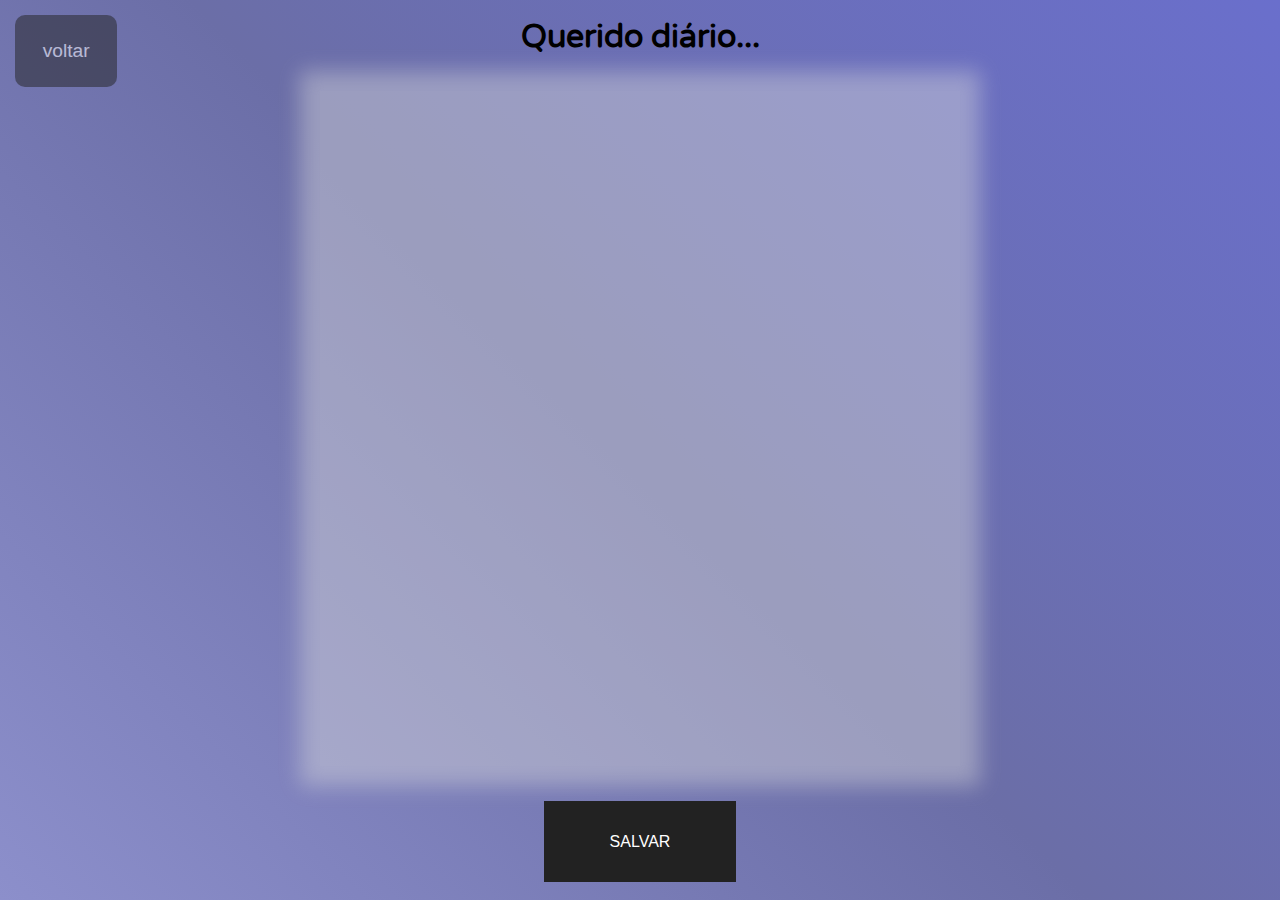
<file: TelaDiario.html>
<!DOCTYPE html>
<html lang="pt-br">
<head>
    <meta charset="UTF-8">
    <meta http-equiv="X-UA-Compatible" content="IE=edge">
    <meta name="viewport" content="width=device-width, initial-scale=1.0">

    <link rel="preconnect" href="https://fonts.googleapis.com">
    <link rel="preconnect" href="https://fonts.gstatic.com" crossorigin>
    <link href="https://fonts.googleapis.com/css2?family=Varela+Round&display=swap" rel="stylesheet">

    <link rel="stylesheet" href="css/TelaDiario.css">
    <title>Document</title>
</head>
<body>
    <button id="voltar">voltar</button>
    <h1 id="title">Querido diário...</h1>
    <textarea id="areaText"></textarea>
    <button id="salvar">salvar</button>
    <script src="js/diario.js"></script>
</body>
</html>
</file>
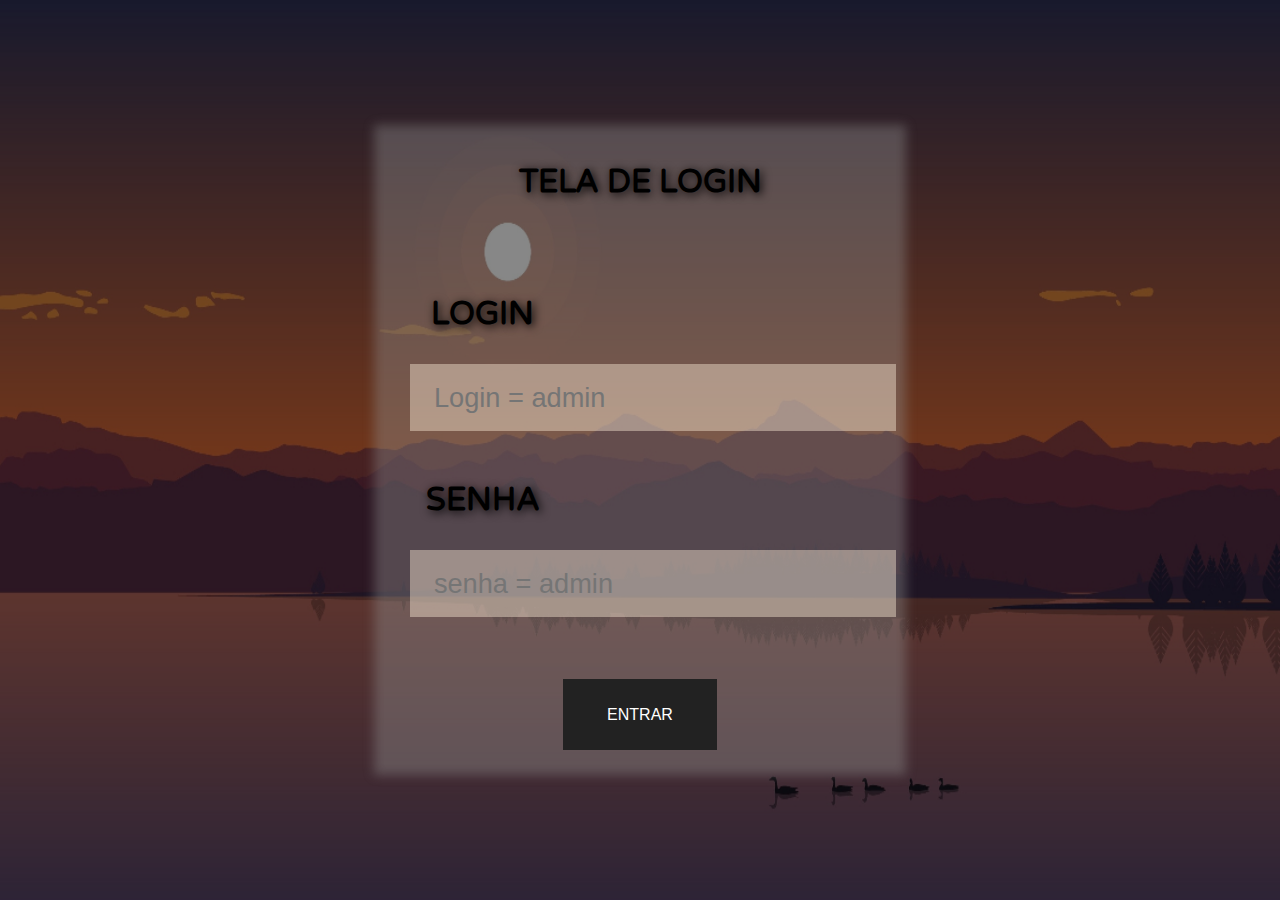
<file: telaLogin.html>
<!DOCTYPE html>
<html lang="pt-br">
<head>
    <meta charset="UTF-8">
    <meta http-equiv="X-UA-Compatible" content="IE=edge">
    <meta name="viewport" content="width=device-width, initial-scale=1.0">
    <link rel="stylesheet" href="css/TelaLogin.css">
    <link rel="preconnect" href="https://fonts.googleapis.com">
    <link rel="preconnect" href="https://fonts.gstatic.com" crossorigin>
    <link href="https://fonts.googleapis.com/css2?family=Varela+Round&display=swap" rel="stylesheet">
    <title>Document</title>
</head>
<body>
    <div class="background-login">
        <img class="background" src="img/background-login.jpg" alt="">
        <div class="filter"></div>
    </div>

    <div class="container">
        <h1 id="titleAreaLogin">Tela de login</h1>

        <div class="areaLogin">
            <div class="areaText">
                <h1 class="titleLoginSenha titleLogin">Login</h1>
                <input type="text" name="" id="login" placeholder="Login = admin">
            </div>

            <div class="areaText">
                <h1 class="titleLoginSenha titleSenha">Senha</h1>
                <input type="password" id="password" placeholder="senha = admin">
            </div>
        </div>

        <div id="areaBtn">
            <button class="acessar">entrar</button>
        </div>
    </div>
    <script src="js/login.js"></script>
</body>
</html>
</file>
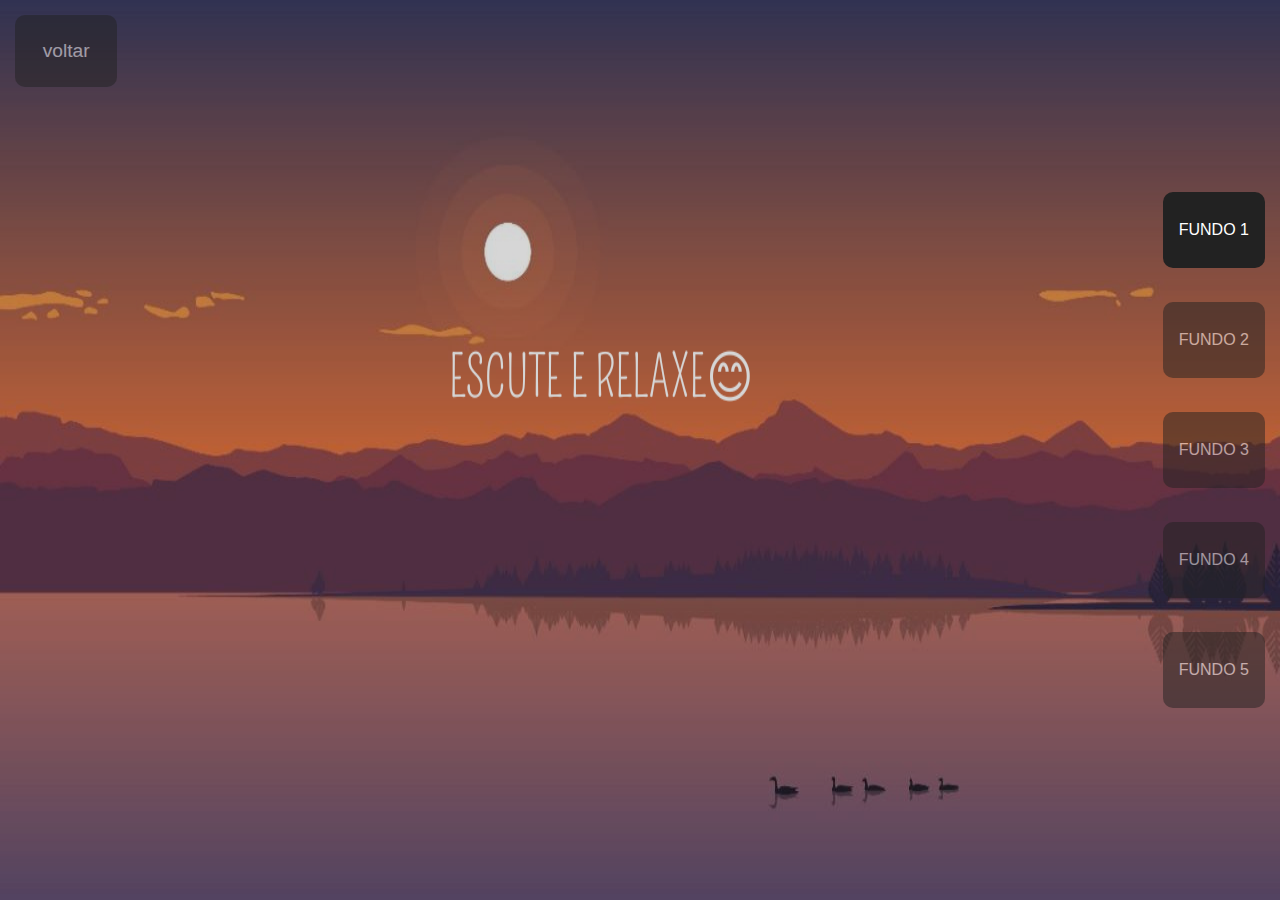
<file: telaMusic.html>
<!DOCTYPE html>
<html lang="pt-br">
<head>
    <meta charset="UTF-8">
    <meta http-equiv="X-UA-Compatible" content="IE=edge">
    <meta name="viewport" content="width=device-width, initial-scale=1.0">
    <link rel="stylesheet" href="css/TelaMusic.css">
    <link rel="preconnect" href="https://fonts.googleapis.com">
    <link rel="preconnect" href="https://fonts.gstatic.com" crossorigin>
    <link href="https://fonts.googleapis.com/css2?family=Varela+Round&display=swap" rel="stylesheet">
    <title>Document</title>
</head>
<body>
    <!-- <input type="text" name="" id="test"> -->
    <button id="voltar">voltar</button>
    <img alt="" class="back" src="#">

    <div class="menuMusic">
            <button id="btn1">Fundo 1</button>
            <button id="btn2">Fundo 2</button>
            <button id="btn3">Fundo 3</button>
            <button id="btn4">Fundo 4</button>
            <button id="btn5">fundo 5</button>
    </div>

    <script src="js/telaMusic.js"></script>
</body>
</html>
</file>
<file: css/TelaDiario.css>
*{
    padding: 0;
    margin: 0;
    box-sizing: border-box;
}

body{
    height: 100vh;
    background-image: linear-gradient(45deg, #8C8FCB, #6b6ea7, #6a6fcc);
    display: flex;
    justify-content: space-around;
    align-items: center;
    flex-direction: column;
    font-family: 'Varela Round', sans-serif;
}

/* estilizando botão voltar */
#voltar{
    top: 15px;
    left: 15px;
    position: absolute;
    height: 8%;
    width: 8%;
    font-size: 120%;
    background-color: #222;
    opacity: 50%;
    color: white;
    border: none;
    border-radius: 10px;
    transition: 500ms;
}

#voltar:hover{
    opacity: 100%;
    cursor: pointer;
    transform: scale(1.1);
}

/* estilizando a area de texto */
#areaText{
    resize: none;
    background-color: rgba(221, 221, 221, 0.418);
    height: 75%;
    width: 50%;
    padding: 20px;
    font-size: 100%;
    text-transform: uppercase;
    border: none;
    font-family: 'Varela Round', sans-serif;
    box-shadow: 0 0 20px 20px rgba(221, 221, 221, 0.418);
    transition: 500ms;
    cursor: auto;
}

#areaText:focus{
    outline: 0;
}

#areaText::-webkit-scrollbar{
    width: 10px;
    border-radius: 20px;
    cursor: pointer;
}

#areaText::-webkit-scrollbar-track{
    background: #ffffff52;
}

#areaText::-webkit-scrollbar-thumb{
    background-color: rgba(240, 204, 0, 0.63);
    border-radius: 20px;
}

/* estilizando o titulo */
#title{
    font-size: 200%;
}

/* estilizando botão salvar */
#salvar{
    text-transform: uppercase;
    font-size: 100%;
    height: 9%;
    width: 15%;
    background-color: #222;
    color: white;
    border: none;
    transition: 500ms;
}

#salvar:hover{
    background-color: #111;
    transform: scale(1.2);
    cursor: pointer;
}

                                            /* responsividade */

@media (min-width: 320px) and (max-width: 480px) {
    body{
        height: 93vh;
    }

    #voltar{
        width: 20%;
        height: 6%;
    }

    #title{
        font-size: 170%;
    }

    #areaText{
        width: 72%;
        height: 65%;
    }

    #salvar{
        height: 6%;
        width: 20%;
    }
}
</file>
<file: css/TelaLogin.css>
*{
    padding: 0;
    margin: 0;
    box-sizing: border-box;
}

body{
    height: 100vh;
    display: flex;
    align-items: center;
    justify-content: center;
    font-family: 'Varela Round', sans-serif;
}

/*estilizando o background*/

.background-login{
    position: absolute;
    z-index: -3;
    height: 100%;
    width: 100%;
}

.background{
    position: absolute;
    z-index: -2;
    height: 100%;
    width: 100%;
}

.filter{
    position: absolute;
    z-index: -1;
    height: 100%;
    width: 100%;
    background-color: rgba(0, 0, 0, 0.500);
}


/*estilizandop area de login*/

.container{
    height: 70%;
    width: 40%;
    background-color: rgba(148, 148, 148, 0.384);
    box-shadow: 0 0 10px 10px rgba(148, 148, 148, 0.384);
    display: grid;
    gap: 5%;
    grid-template-rows: 15% auto 16%;
    text-shadow: 2px 2px 10px black;
}

#titleAreaLogin{
    display: flex;
    align-items: center;
    justify-content: center;
    text-transform: uppercase;
}



.areaLogin{
    display: flex;
    flex-direction: column;
    justify-content: space-around;
}


.areaText{
    padding-left: 5%;
    height: 45%;
    flex-direction: column;
    display: flex;
    justify-content: space-around;
}

.titleLoginSenha{
    display: flex;
    align-items: center;
    justify-content: center;
    text-transform: uppercase;
    font-size: 200%;
    transition: 500ms;
    width: 30%;
    height: 45%;
}

input{
    border: none;
    height: 40%;
    background-color:rgba(250, 235, 215, 0.438);
    font-size: 170%;
    padding-left: 5%;
}

input:focus{
    outline: 0;
    border: 2px solid black;
}

#areaBtn{
    display: flex;
    align-items: center;
    justify-content: center;
}

.acessar{
    text-transform: uppercase;
    font-size: 100%;
    height: 70%;
    width: 30%;
    background-color: #222;
    color: white;
    border: none;
    transition: 500ms;
}

.acessar:hover{
    background-color: #111;
    transform: scale(1.2);
    cursor: pointer;
}

                                            /* responsividade */

@media (min-width: 320px) and (max-width: 480px) {
    body{
        height: 86.7vh;
    }

    .container{
        width: 80%;
        gap: 0;
        grid-template-rows: 18% auto 13%;
    }

    .background-login{
        height: 100vh;
    }

    input{
        width: 95%;
        font-size: 150%;
    }

    .titleLoginSenha{
        width: 50%;
        height: 30%;
    }
}
</file>
<file: css/TelaMusic.css>
*{
    padding: 0;
    margin: 0;
    box-sizing: 0;
}

body{
    height: 100vh;
    background-color: #333;
    font-family: 'Varela Round', sans-serif;
}

#voltar{
    top: 15px;
    left: 15px;
    position: absolute;
    height: 8%;
    width: 8%;
    font-size: 120%;
    background-color: #222;
    opacity: 50%;
    color: white;
    border: none;
    border-radius: 10px;
    transition: 500ms;
}

#voltar:hover{
    opacity: 100%;
    cursor: pointer;
    transform: scale(1.1);
}

#areaMusic{
    display: flex;
    align-items: center;
    justify-content: center;
    height: 100%;
    width: 100%;
    text-transform: uppercase;
}

img{
    z-index: -1;
    position: absolute;
    height: 100%;
    width: 100%;
    opacity: 80%;
}

.menuMusic{
    position: absolute;
    display: flex;
    flex-direction: column;
    align-items: center;
    justify-content: space-around;
    top: 20%;
    right: 15px;
    height: 60%;
    gap: 10px;
    width: 8%;
}

.menuMusic button{
    width: 100%;
    height: 14%;
    opacity: 50%;
    background-color: #222;
    color: white;
    border: none;
    border-radius: 10px;
    transition: 500ms;
    font-size: 100%;
    text-transform: uppercase;
}

.menuMusic button:hover{
    opacity: 100%;
    cursor: pointer;
    transform: scale(1.1);
}
</file>
